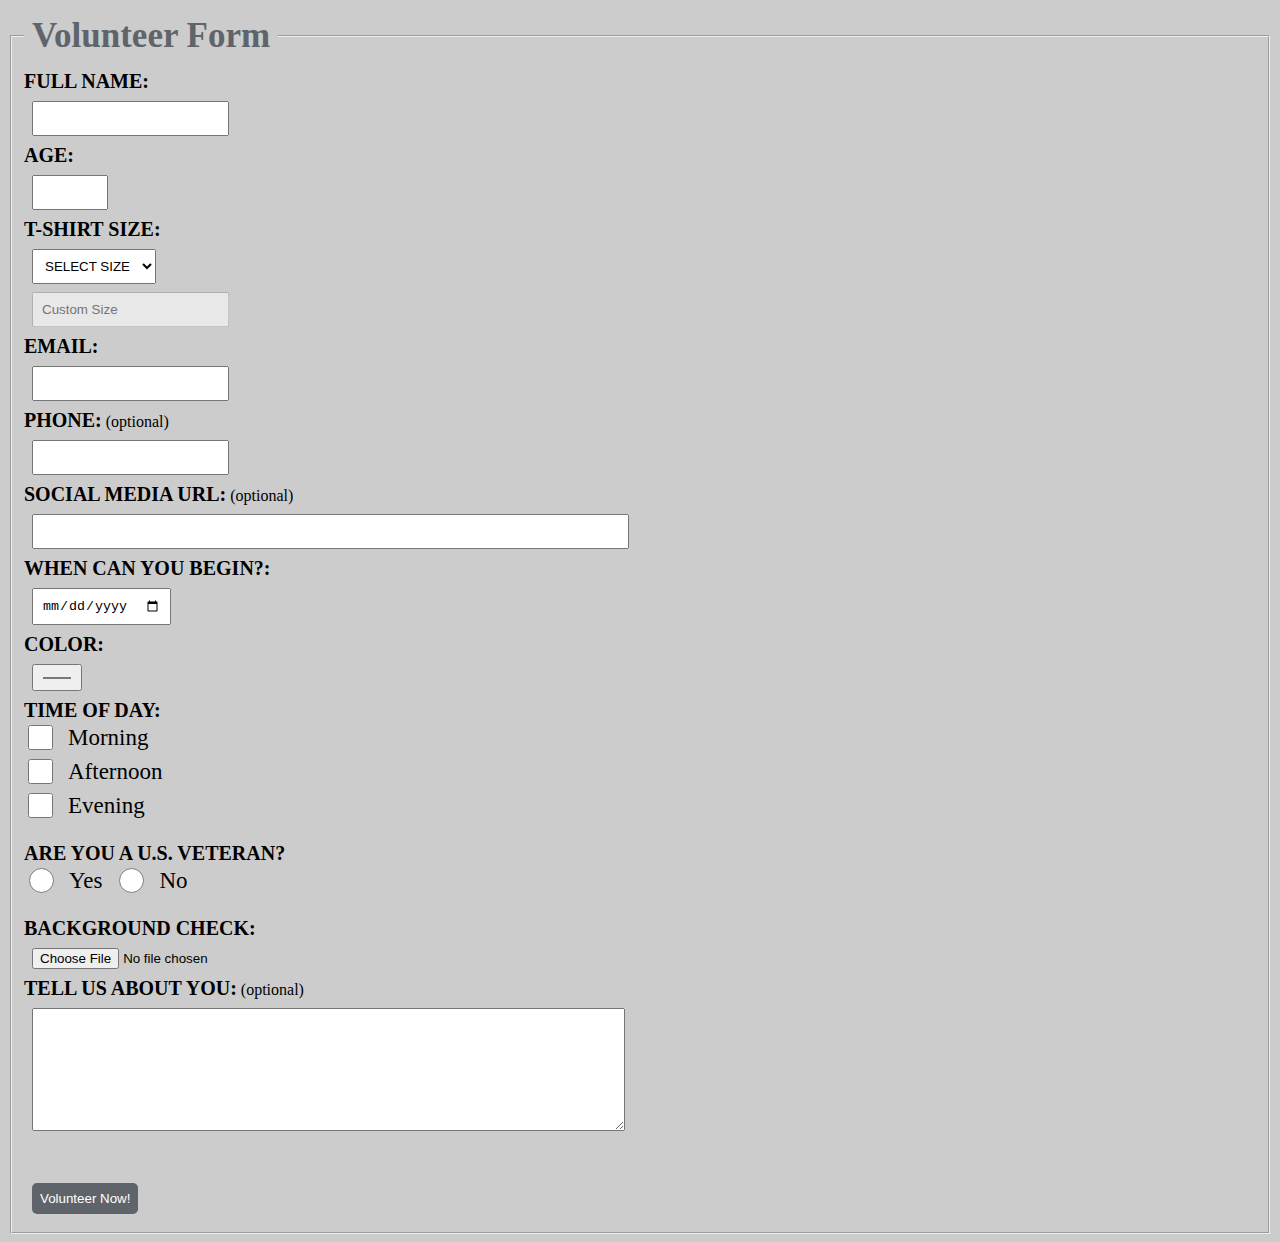
<file: form.html>
<!DOCTYPE html>
<html lang="en">
<head>
  <meta charset="UTF-8">
  <meta name="viewport" content="width=device-width, initial-scale=">
  <title>Volunteer Form</title>
  
  <!-- jQuery -->
  <script src="https://cdnjs.cloudflare.com/ajax/libs/jquery/3.5.1/jquery.js" integrity="sha512-WNLxfP/8cVYL9sj8Jnp6et0BkubLP31jhTG9vhL/F5uEZmg5wEzKoXp1kJslzPQWwPT1eyMiSxlKCgzHLOTOTQ==" crossorigin="anonymous"></script>
  
  <!--  Styles  -->
  <link rel="stylesheet" href="styles/form.css">
  
</head>
<body>
  <!-- For developer server <form enctype="multipart/form-data" method="post" action="my-file.aspx"> -->
  <form method="post" name="web_design_github" data-netlify="true" netlify>
    <fieldset>
      <legend>Volunteer Form</legend>
      
      <!-- Full Name -->
      <label for="full-name">Full Name:</label>
      <input type="text" name="full_name" id="full-name" class="input" required />
      
      <!-- Age -->
      <label for="age">Age:</label>
      <input type ="number" name="age" id="age" class="input" min="16" max="120" />
    
      <!-- T-Shirt Size -->
      <label for="t-shirt">T-Shirt Size:</label>
      <select name="t_shirt" id="t-shirt" class="select">
        <option>SELECT SIZE</option>
        <option value="XS">XS</option>
        <option value="S">S</option>
        <option value="M">M</option>
        <option value="L">L</option>
        <option value="XL">XL</option>
        <option value="XXL">XXL</option>
        <option value="CUSTOM">CUSTOM</option>
      </select>
      <input type="text" name="custom" id="custom" class="input" placeholder="Custom Size" disabled />
      <!-- T-Shirt Size end-->
      
      <!-- caniuse -->
      <label for="email">Email:</label>
      <input type="email" name="your_email" id="email" class="input" required />
      
      <label for="phone">Phone:</label> (optional)
      <input type="tel" name="phone" id="phone" class="input" />
      
      <label for="url">Social Media URL:</label> (optional)
      <input type="url" name="url" id="url" class="input" size="70" />
      
      <label for="date">When can you begin?:</label>
      <input type="date" name="begin_date" id="date" class="input" required/>
      
      <label for="color">Color:</label>
      <input type="color" name="color" id="color" class="input"/>
      <!-- caniuse end -->
      
      <!-- Time of Day -->
      <label for="time-of-day">Time of Day:</label><br />
      <input type="checkbox" name="time_of_day" id="time-of-day" class="checkbox" value="Morning" required />
      <span class="checkbox-text">Morning</span><br />
      
      <input type="checkbox" name="time_of_day" class="checkbox" value="Afternoon"/>
      <span class="checkbox-text">Afternoon</span><br />
      
      <input type="checkbox" name="time_of_day" class="checkbox" value="Evening" />
      <span class="checkbox-text">Evening</span><br /><br />
      <!-- Time of Day end-->
      
      <!-- Veteran Radio-->
      <label for=veteran>Are you a U.S. Veteran?</label><br />
      <input type="radio" name="veteran" value="Yes" class="radio" required id="veteran"/>
      <span class="radio-text">Yes</span>
      
      <input type="radio" name="veteran" value="No" class="radio" />
      <span class="radio-text">No</span> <br /><br />
      <!-- Veteran Radio end-->
      
      <!-- Upload Document -->
      <label for="file">Background Check:</label> <br />
      <input type="file" name="file" id="file" class="file" accept=".pdf" required/><br />
      
      <!-- Comments -->
      <label for="about-you">Tell us about you:</label> (optional)</br />
      <textarea name="comments" id="about-you" class="textarea" cols="70" rows="7"></textarea>
      
      <br /><br />
      <input type="submit" class="submit" name="submit" value="Volunteer Now!" />
      
    </fieldset>
  </form>

  <!-- Scripts -->
  <script src="scripts/form.js"></script>

</body>
</html>
</file>
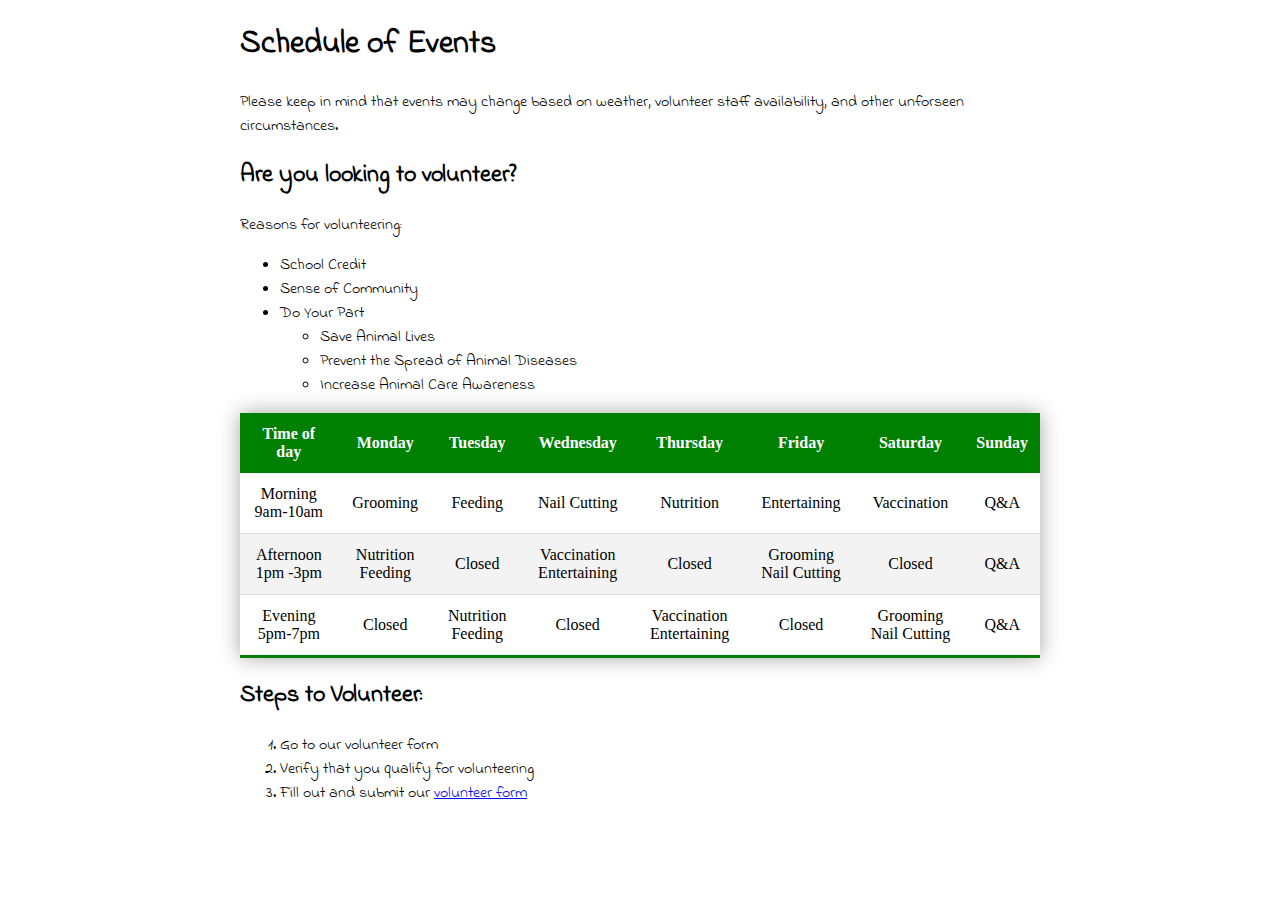
<file: schedule.html>
<!DOCTYPE html>
<html lang="en">

<head>
  <meta charset="UTF-8">
  <meta name="viewport" content="width-device-width, initial-scale=">
  <title>List and Tables</title>
  
  <!-- Google Fonts CDN -->
  <link href="https://fonts.googleapis.com/css2?family=Indie+Flower&display=swap" rel="stylesheet">
  
  <!--  Styles  -->
  <link rel="stylesheet" href="styles/schedule.css">
  
</head>
  


<body>

  <div class="wrapper-content">
    <h1>Schedule of Events</h1>

    <p>Please keep in mind that events may change based on weather, volunteer staff availability, and other unforseen circumstances.</p>

    <h2>Are you looking to volunteer?</h2>
    <p>Reasons for volunteering:</p>

    <!-- this is an unordered list -->
    <ul>
      <li>School Credit</li>
      <li>Sense of Community</li>
      <li>
        Do Your Part
        <ul>
          <!-- my nested list -->
          <li>Save Animal Lives</li>
          <li>Prevent the Spread of Animal Diseases</li>
          <li>Increase Animal Care Awareness</li>
        </ul>
      </li>
    </ul>
    <!-- end of unordered list -->
  </div>

  <!-- table schedule -->

  <table class="content-table">
    <thead>
      <tr>
        <th>Time of day</th>
        <th>Monday</th>
        <th>Tuesday</th>
        <th>Wednesday</th>
        <th>Thursday</th>
        <th>Friday</th>
        <th>Saturday</th>
        <th>Sunday</th>
      </tr>
    </thead>

    <tbody>
      <tr>
        <td>
          Morning
          9am-10am
        </td>
        <td>
          Grooming
        </td>
        <td>
          Feeding
        </td>
        <td>
          Nail Cutting
        </td>
        <td>
          Nutrition
        </td>
        <td>
          Entertaining
        </td>
        <td>
          Vaccination
        </td>
        <td>
          Q&A
        </td>
      </tr>
      <tr>
        <td>
          Afternoon
          1pm -3pm
        </td>
        <td>
          Nutrition Feeding
        </td>
        <td>
          Closed
        </td>
        <td>
          Vaccination Entertaining
        </td>
        <td>
          Closed
        </td>
        <td>
          Grooming Nail Cutting
        </td>
        <td>
          Closed
        </td>
        <td>
          Q&A
        </td>
      </tr>
      <tr>
        <td>
          Evening
          5pm-7pm
        </td>
        <td>
          Closed
        </td>
        <td>
          Nutrition Feeding
        </td>
        <td>
          Closed
        </td>
        <td>
          Vaccination Entertaining
        </td>
        <td>
          Closed
        </td>
        <td>
          Grooming Nail Cutting
        </td>
        <td>
          Q&A
        </td>
      </tr>
    </tbody>
  </table>

  <!-- table schedule -->

  <div class="wrapper-content">

    <h2>Steps to Volunteer:</h2>
    <!-- this is an ordered list -->
    <ol>
      <li>Go to our volunteer form</li>
      <li>Verify that you qualify for volunteering</li>
      <li>Fill out and submit our <a href="form.html">volunteer form</a></li>
    </ol>
    <!-- this is an ordered list -->

  </div>

</body>

</html>
</file>
<file: styles/form.css>
body {
  background-color: #ccc;
}

label {
  font-weight: bold;
  text-transform: uppercase;
  font-size: 20px;
}

.input, .submit, .select, .textarea{
  margin: 8px;
  padding: 8px;
  display: block;
}

legend {
  color: #5f646b;
  font-size: 35px;
  font-weight: bold;
  padding: 8px;
}

.checkbox, .radio {
  width: 25px;
  height: 25px;
  position: relative;
}

.checkbox-text, .radio-text {
  font-size: 23px;
  position: relative;
  top: -5px;
  padding: 8px;
}

.file{
  padding: 8px;
}

.submit {
  background-color: #5f646b;
  color: #fff;
  border-radius: 5px;
  border: none;
}

.submit:hover {
  background-color: #fff;
  color: #5f646b;
}
</file>
<file: styles/schedule.css>
.wrapper-content {
  margin: auto;
  width: 800px;
  font-family: Indie Flower;
}

.content-table {
  border-collapse: collapse;
  max-width: 800px;
  box-shadow: 0 0 20px rgba(0, 0, 0, 0.35);
  margin: auto;
  text-align: center;
}

.content-table thead tr {
  background-color: green;
  color: #fff;
  font-wieght: bold;
}

.content-table th,
.content-table td {
  padding: 12px;
}

.content-table tbody tr {
  border-bottom: 1px solid #ddd;
}

.content-table tbody tr:nth-of-type(even) {
  background-color: #f3f3f3;
}

.content-table tbody tr:last-of-type {
  border-bottom: 3px solid green;
}
</file>
